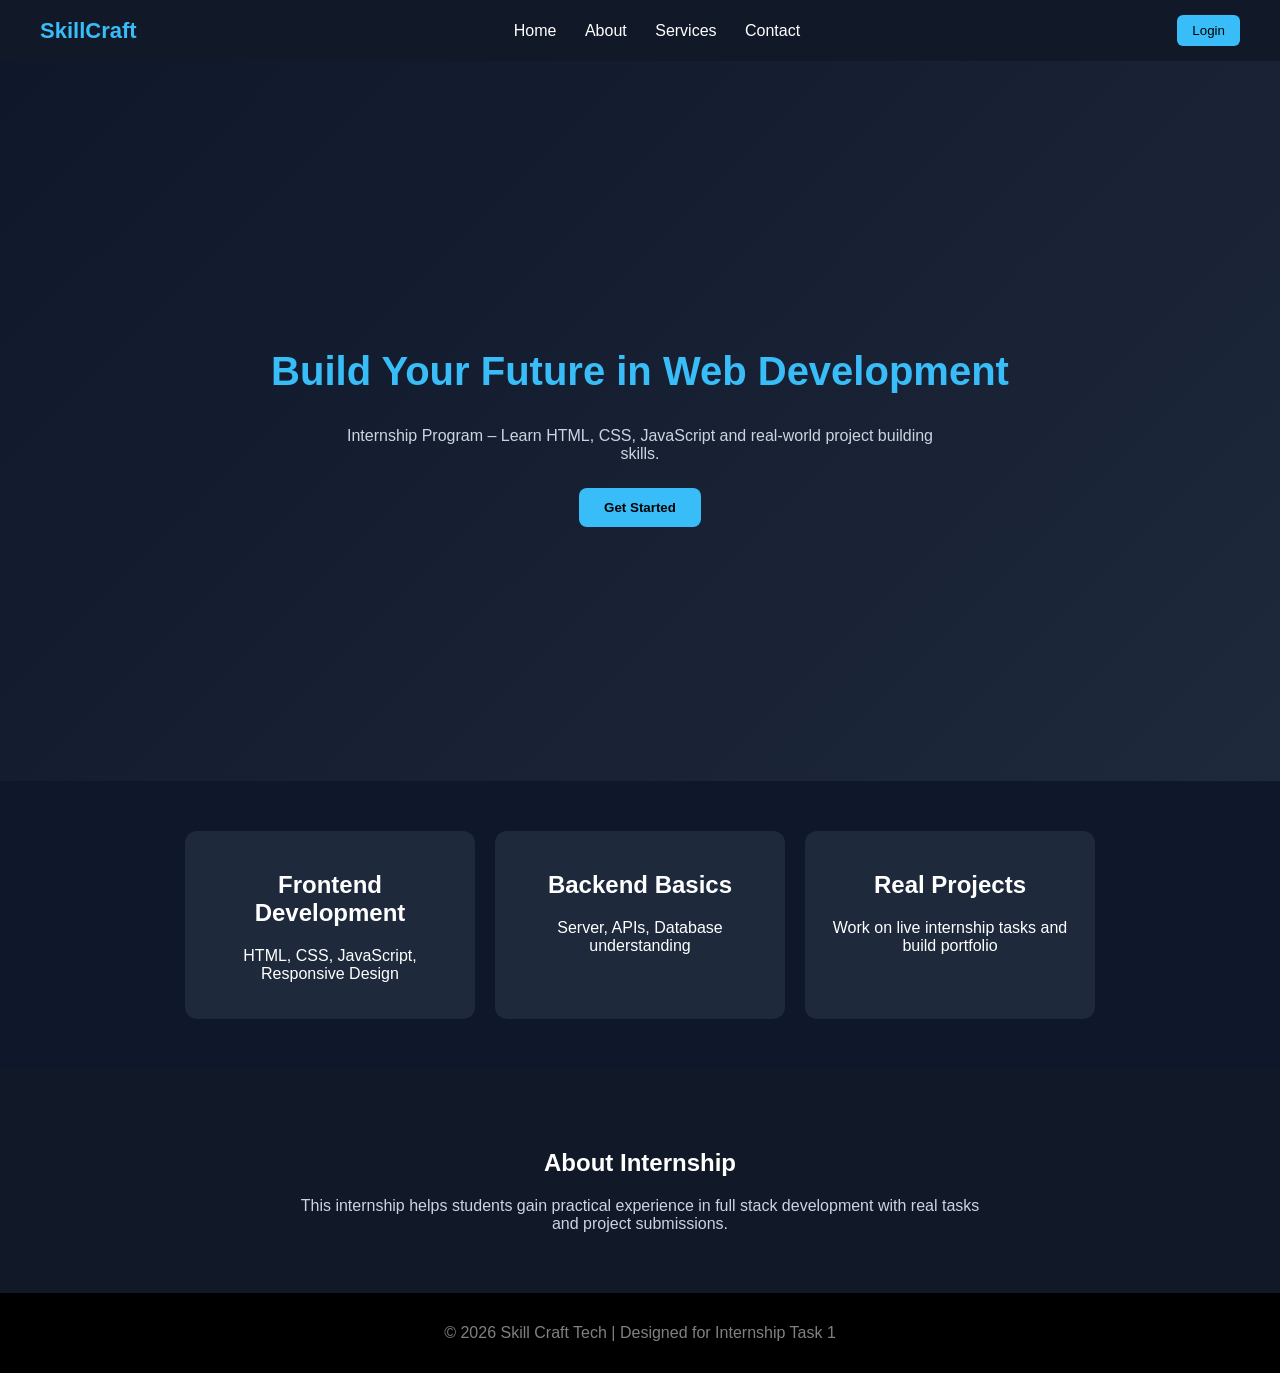
<file: SKT_WD_Task1/index.html>
<!DOCTYPE html>
<html lang="en">
<head>
  <title>Skill Craft Tech</title>
  <link rel="stylesheet" href="style.css">
</head>
<body>


<header>
  <div class="logo">SkillCraft</div>

  <nav>
    <a href="#">Home</a>
    <a href="#">About</a>
    <a href="#">Services</a>
    <a href="#">Contact</a>
  </nav>

  <button class="btn">Login</button>
</header>


<section class="hero">
  <div class="hero-text">
    <h1>Build Your Future in Web Development</h1>
    <p>
      Internship Program – Learn HTML, CSS, JavaScript and real-world project building skills.
    </p>
    <button>Get Started</button>
  </div>
</section>


<section class="features">

  <div class="box">
    <h2>Frontend Development</h2>
    <p>HTML, CSS, JavaScript, Responsive Design</p>
  </div>

  <div class="box">
    <h2>Backend Basics</h2>
    <p>Server, APIs, Database understanding</p>
  </div>

  <div class="box">
    <h2>Real Projects</h2>
    <p>Work on live internship tasks and build portfolio</p>
  </div>

</section>


<section class="about">
  <h2>About Internship</h2>
  <p>
    This internship helps students gain practical experience in full stack development with real tasks and project submissions.
  </p>
</section>


<footer>
  <p>© 2026 Skill Craft Tech | Designed for Internship Task 1</p>
</footer>

</body>
</html>
</file>
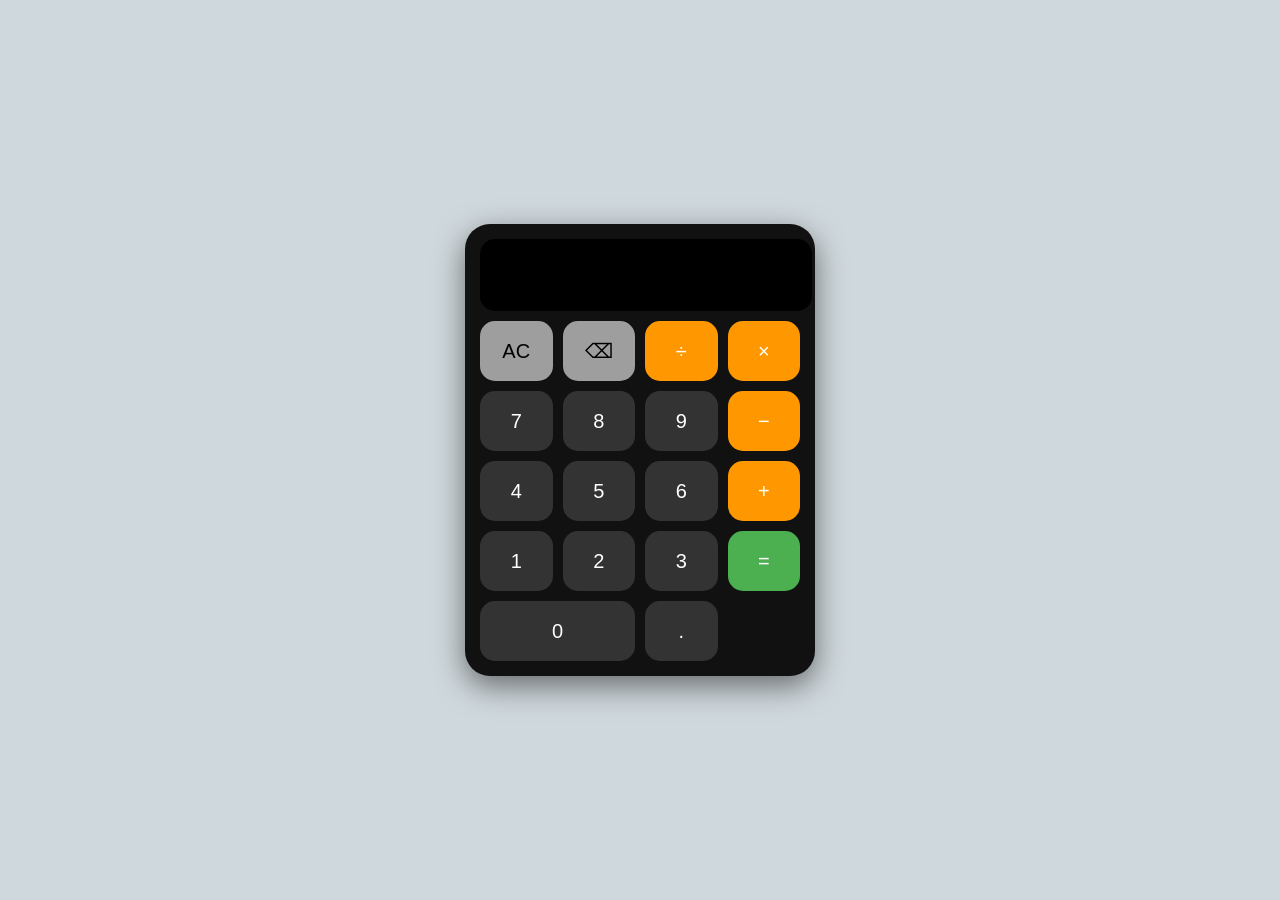
<file: SKT_WD_Task2/index.html>
<!DOCTYPE html>
<html lang="en">
<head>
  <title>Calculator</title>
  <link rel="stylesheet" href="style.css">
</head>
<body>

<div class="box">

  <input type="text" id="display" disabled>

  <div class="buttons">

    <button class="gray" onclick="clearDisplay()">AC</button>
    <button class="gray" onclick="backspace()">⌫</button>
    <button class="orange" onclick="append('/')">÷</button>
    <button class="orange" onclick="append('*')">×</button>

    <button onclick="append('7')">7</button>
    <button onclick="append('8')">8</button>
    <button onclick="append('9')">9</button>
    <button class="orange" onclick="append('-')">−</button>

    <button onclick="append('4')">4</button>
    <button onclick="append('5')">5</button>
    <button onclick="append('6')">6</button>
    <button class="orange" onclick="append('+')">+</button>

    <button onclick="append('1')">1</button>
    <button onclick="append('2')">2</button>
    <button onclick="append('3')">3</button>
    <button class="green equal" onclick="calculate()">=</button>

    <button class="zero" onclick="append('0')">0</button>
    <button onclick="append('.')">.</button>

  </div>

</div>

<script src="script.js"></script>
</body>
</html>
</file>
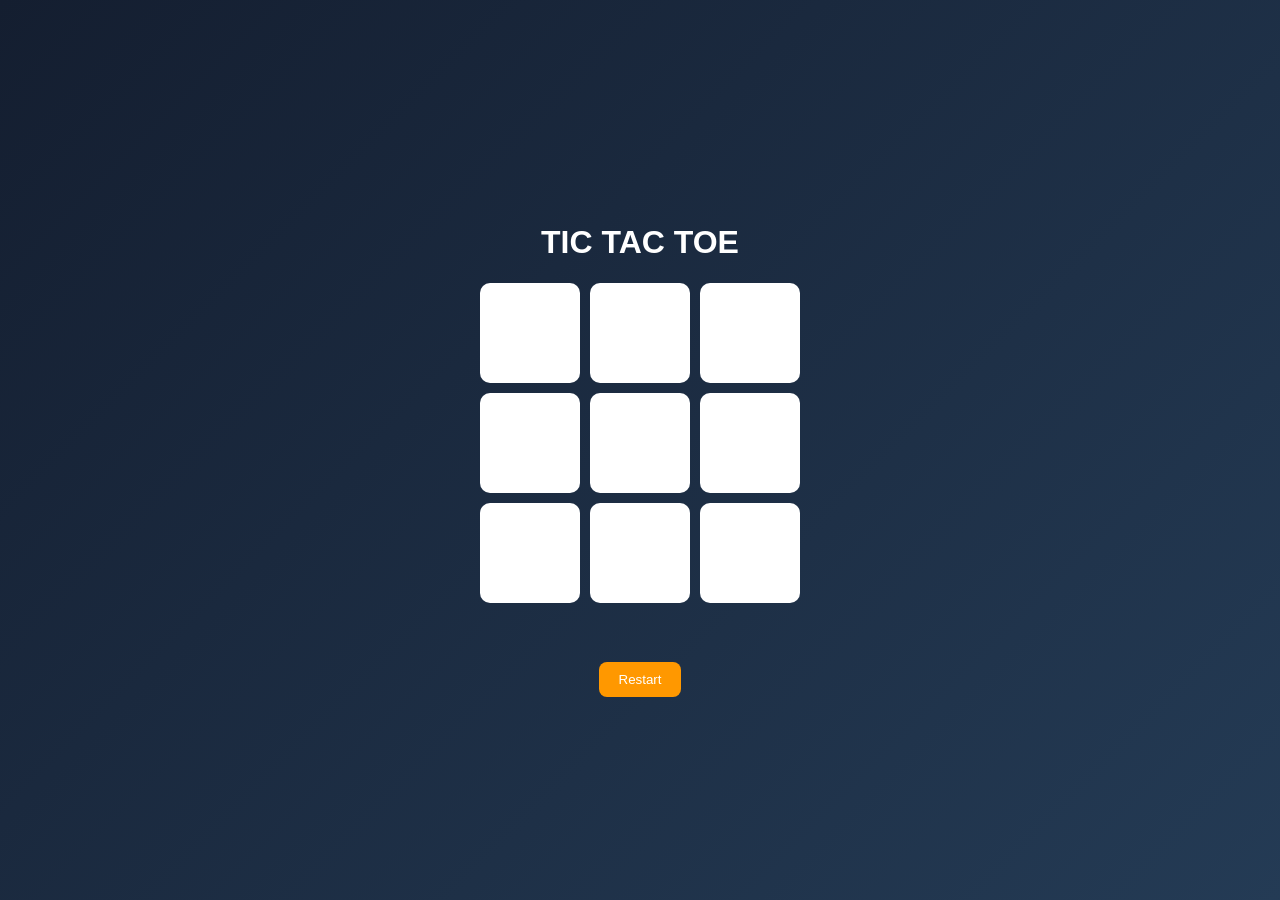
<file: SKT_WD_Task3/index.html>
<!DOCTYPE html>
<html lang="en">
<head>
  <title>Tic Tac Toe</title>
  <link rel="stylesheet" href="style.css">
</head>
<body>

<h1>TIC TAC TOE</h1>

<div class="game">
  <div class="board">
    <div class="cell" onclick="play(this,0)"></div>
    <div class="cell" onclick="play(this,1)"></div>
    <div class="cell" onclick="play(this,2)"></div>

    <div class="cell" onclick="play(this,3)"></div>
    <div class="cell" onclick="play(this,4)"></div>
    <div class="cell" onclick="play(this,5)"></div>

    <div class="cell" onclick="play(this,6)"></div>
    <div class="cell" onclick="play(this,7)"></div>
    <div class="cell" onclick="play(this,8)"></div>
  </div>

  <div id="winLine"></div>
</div>

<h2 id="status"></h2>
<button onclick="resetGame()">Restart</button>

<script src="script.js"></script>
</body>
</html>
</file>
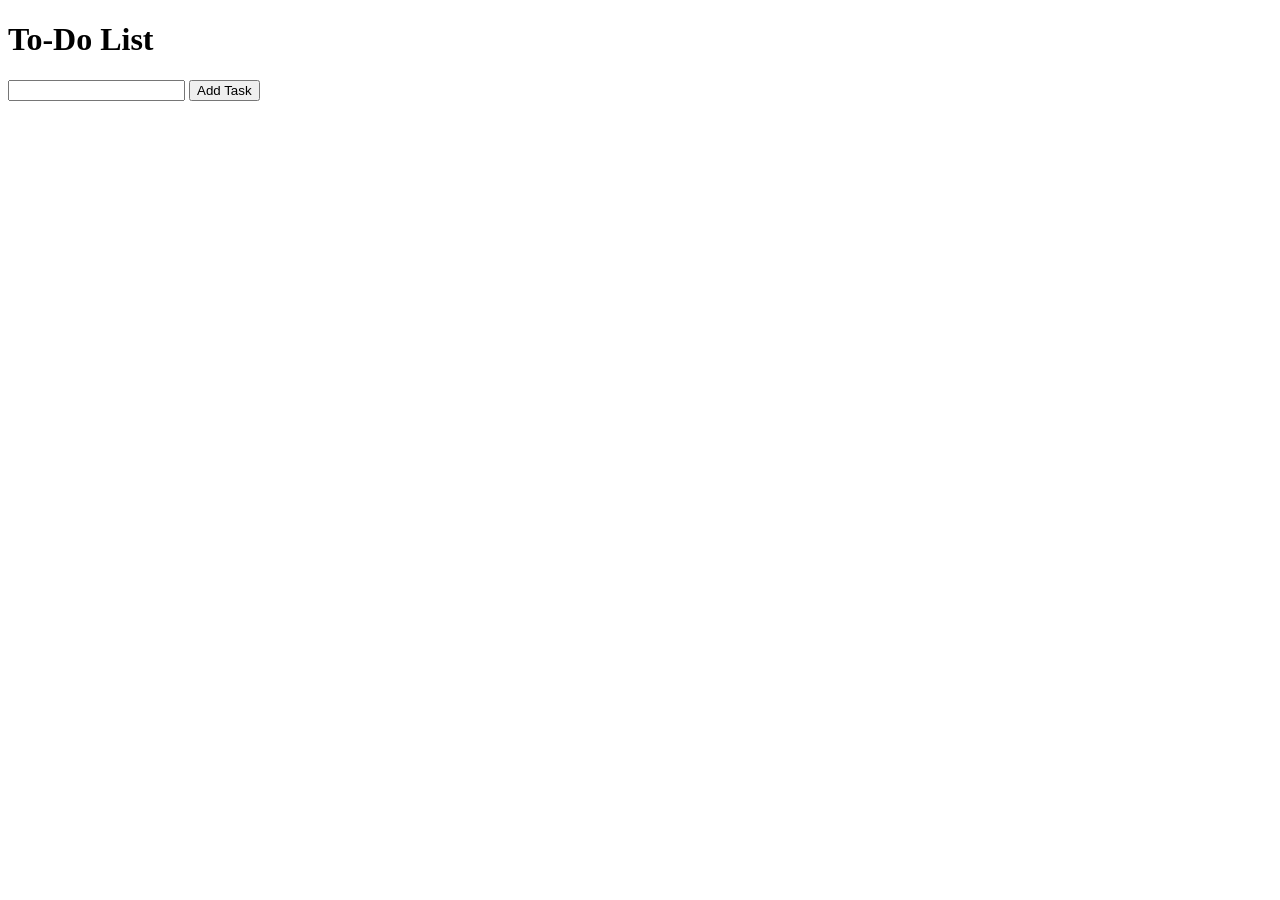
<file: SKT_WD_Task4/index.html>
<!DOCTYPE html>
<html>
<head>
    <title>To-Do List</title>
</head>
<body>

    <h1>To-Do List</h1>

    <input type="text" id="taskInput">
    <button onclick="addTask()">Add Task</button>

    <ul id="taskList"></ul>

    <script>
        function addTask() {
            let input = document.getElementById("taskInput");

            let li = document.createElement("li");
            li.textContent = input.value;

            document.getElementById("taskList").appendChild(li);

            input.value = "";
        }
    </script>

</body>
</html>
</file>
<file: SKT_WD_Task1/style.css>
body {
  margin: 0;
  font-family: Arial;
  background: #0f172a;
  color: white;
}


header {
  display: flex;
  justify-content: space-between;
  align-items: center;
  padding: 15px 40px;
  background: #111827;
  position: sticky;
  top: 0;
}

.logo {
  font-size: 22px;
  font-weight: bold;
  color: #38bdf8;
}

nav a {
  color: white;
  margin: 0 12px;
  text-decoration: none;
}

.btn {
  background: #38bdf8;
  border: none;
  padding: 8px 15px;
  border-radius: 6px;
  cursor: pointer;
}


.hero {
  height: 80vh;
  display: flex;
  align-items: center;
  justify-content: center;
  text-align: center;
  background: linear-gradient(135deg, #0f172a, #1e293b);
}

.hero-text h1 {
  font-size: 40px;
  color: #38bdf8;
}

.hero-text p {
  max-width: 600px;
  margin: 10px auto;
  color: #cbd5e1;
}

.hero button {
  margin-top: 15px;
  padding: 12px 25px;
  border: none;
  background: #38bdf8;
  color: black;
  font-weight: bold;
  border-radius: 8px;
  cursor: pointer;
}


.features {
  display: flex;
  justify-content: center;
  gap: 20px;
  padding: 50px;
  flex-wrap: wrap;
}

.box {
  width: 250px;
  background: #1e293b;
  padding: 20px;
  border-radius: 12px;
  text-align: center;
  transition: 0.3s;
}

.box:hover {
  transform: translateY(-10px);
  background: #334155;
}


.about {
  text-align: center;
  padding: 60px 20px;
  background: #111827;
}

.about p {
  max-width: 700px;
  margin: auto;
  color: #cbd5e1;
}


footer {
  text-align: center;
  padding: 15px;
  background: black;
  color: gray;
}


@media (max-width: 768px) {
  header {
    flex-direction: column;
    gap: 10px;
  }

  .hero-text h1 {
    font-size: 28px;
  }

  .features {
    flex-direction: column;
    align-items: center;
  }
}
</file>
<file: SKT_WD_Task2/style.css>
body {
  margin: 0;
  height: 100vh;
  display: flex;
  justify-content: center;
  align-items: center;
  background: #cfd8dc;
  font-family: Arial;
}

.box {
  width: 320px;
  background: #111;
  padding: 15px;
  border-radius: 25px;
  box-shadow: 0 10px 30px rgba(0,0,0,0.5);
}

#display {
  width: 100%;
  height: 70px;
  font-size: 30px;
  text-align: right;
  padding-right: 10px;
  border: none;
  border-radius: 15px;
  background: #000;
  color: #0f0;
  margin-bottom: 10px;
}

.buttons {
  display: grid;
  grid-template-columns: repeat(4, 1fr);
  gap: 10px;
}

button {
  height: 60px;
  font-size: 20px;
  border: none;
  border-radius: 15px;
  cursor: pointer;
  background: #333;
  color: white;
}

button:active {
  transform: scale(0.95);
}

.gray {
  background: #9e9e9e;
  color: black;
}

.orange {
  background: #ff9800;
}

.green {
  background: #4caf50;
}

.equal {
  grid-row: span 2;
}

.zero {
  grid-column: span 2;
}
</file>
<file: SKT_WD_Task3/style.css>
body {
  margin: 0;
  height: 100vh;
  display: flex;
  flex-direction: column;
  justify-content: center;
  align-items: center;
  font-family: Arial;
  background: linear-gradient(135deg, #141e30, #243b55);
  color: white;
}

.game {
  position: relative;
}

.board {
  display: grid;
  grid-template-columns: repeat(3, 100px);
  gap: 10px;
}

.cell {
  width: 100px;
  height: 100px;
  background: white;
  color: black;
  font-size: 40px;
  display: flex;
  justify-content: center;
  align-items: center;
  border-radius: 10px;
  font-weight: bold;
  cursor: pointer;
}

#winLine {
  position: absolute;
  height: 5px;
  background: red;
  transform-origin: left center;
  width: 0;
  top: 0;
  left: 0;
  transition: 0.3s;
}

button {
  margin-top: 20px;
  padding: 10px 20px;
  border: none;
  background: #ff9800;
  color: white;
  border-radius: 8px;
  cursor: pointer;
}
</file>
